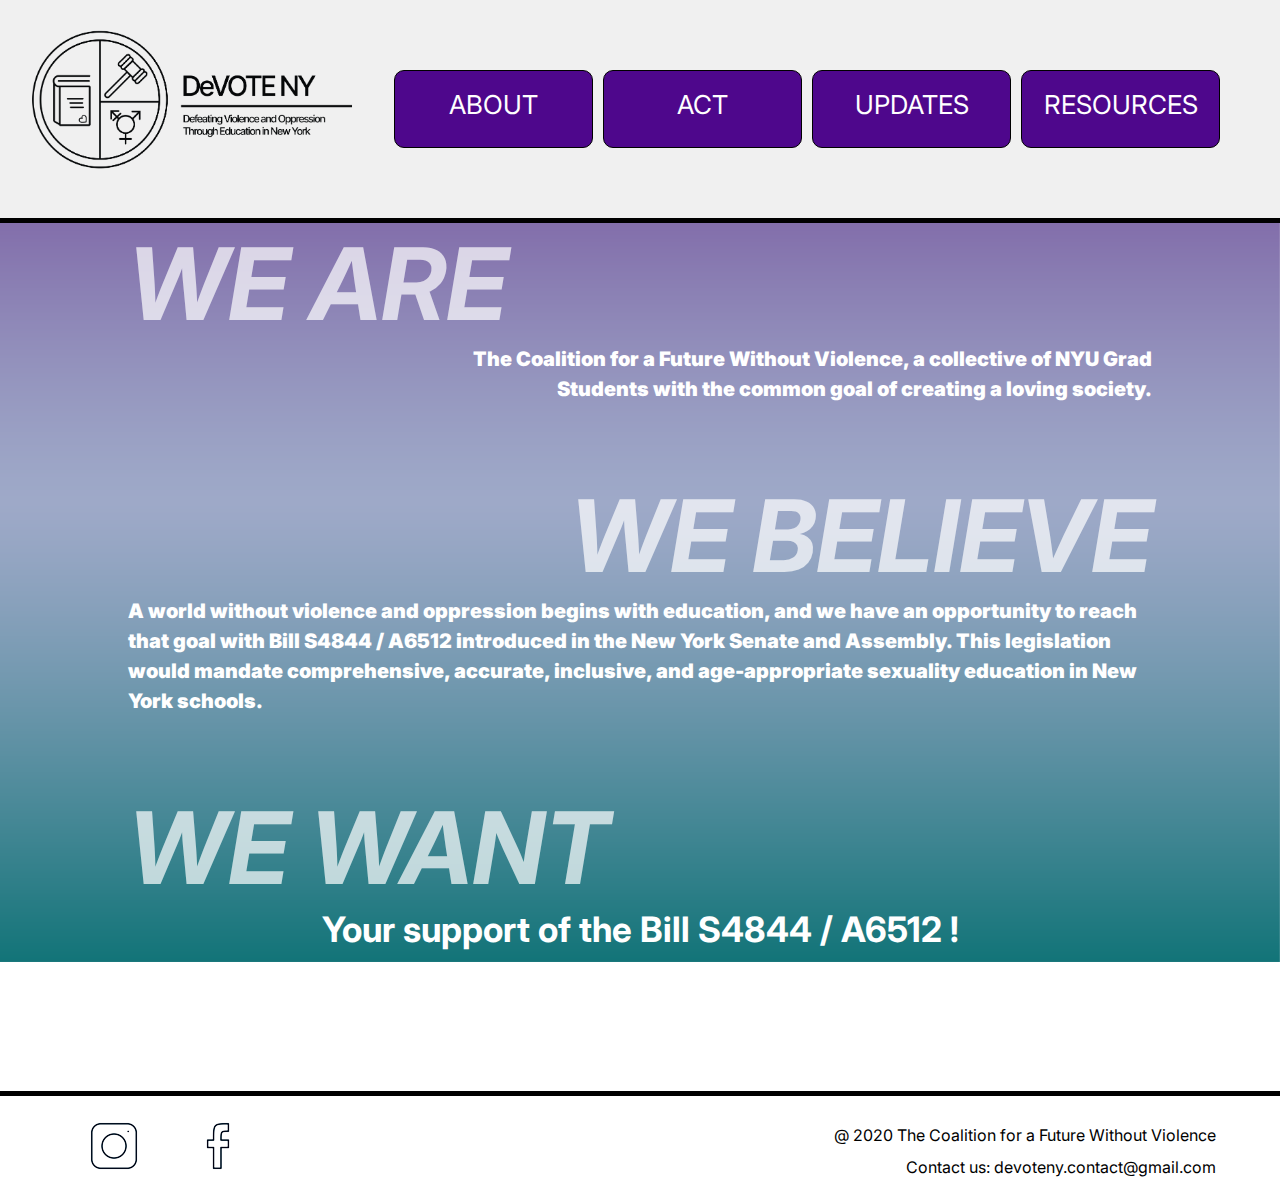
<file: index.html>
<!DOCTYPE html><html lang="en"><head><title>DeVOTE NY</title><meta charset="UTF-8" name="viewport" content="width=device-width, initial-scale=1"><link rel="icon" href="favicon.png" type="image/gif" sizes="16x16"><link rel="stylesheet" href="styles.css"><link href="https://fonts.googleapis.com/css?family=Inter|Noto+Sans+JP&display=swap" rel="stylesheet"><script async src="https://www.googletagmanager.com/gtag/js?id=UA-165326479-1"></script><script>window.dataLayer=window.dataLayer || []; function gtag(){dataLayer.push(arguments);}gtag('js', new Date()); gtag('config', 'UA-165326479-1');</script></head><body> <script src="index.js"></script></body></html>
</file>
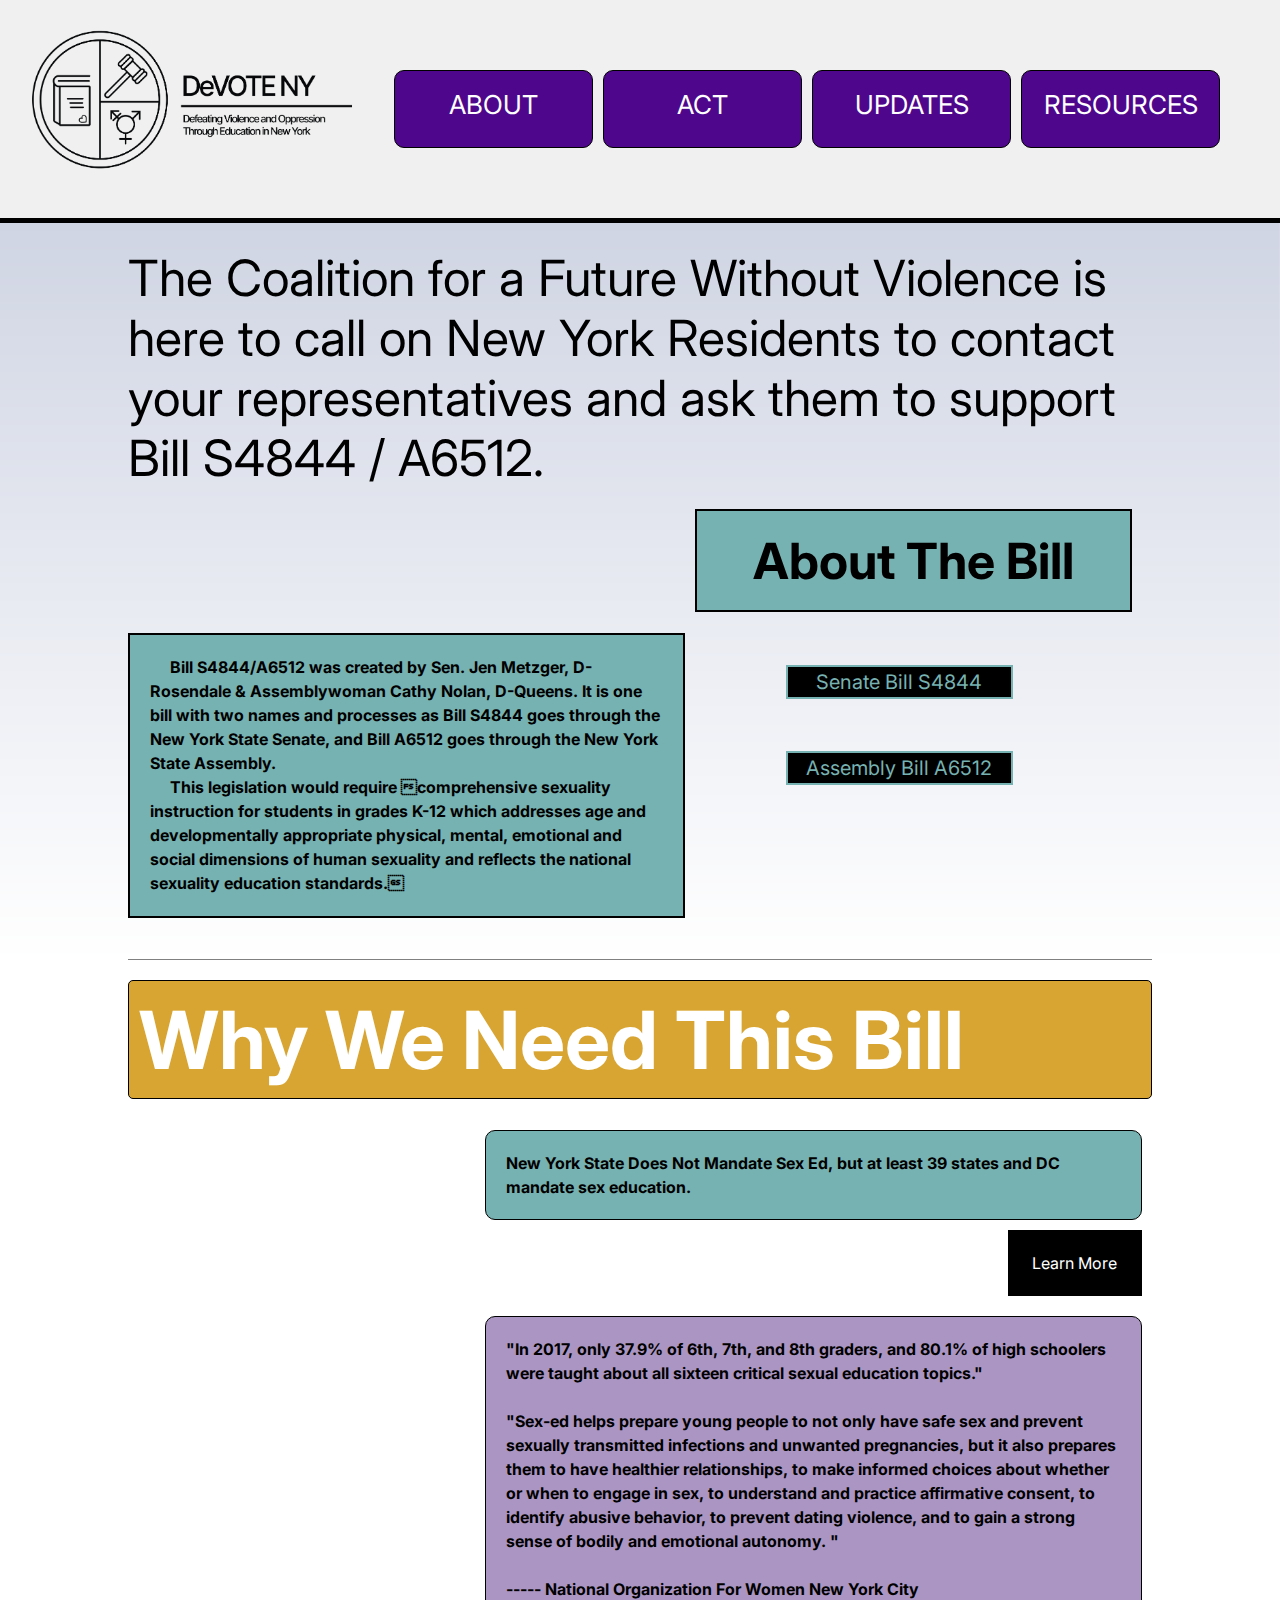
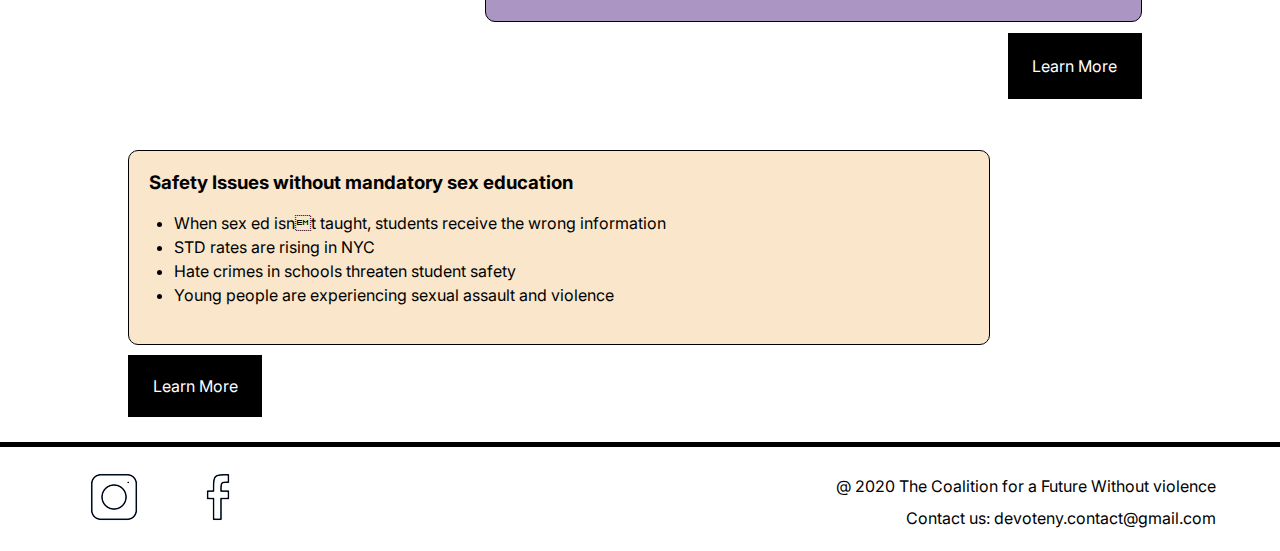
<file: about/index.html>
<!DOCTYPE html><html lang="en"><head><title>DeVOTE NY</title><meta charset="UTF-8"><meta name="viewport" content="width=device-width, initial-scale=1"><link rel="icon" href="../favicon.png" type="image/gif" sizes="16x16"><link rel="stylesheet" href="../styles.css"><link href="https://fonts.googleapis.com/css?family=Inter|Noto+Sans+JP&display=swap" rel="stylesheet"><script async src="https://www.googletagmanager.com/gtag/js?id=UA-165326479-1"></script><script>window.dataLayer=window.dataLayer || []; function gtag(){dataLayer.push(arguments);}gtag('js', new Date()); gtag('config', 'UA-165326479-1');</script></head><body> <script language="javascript" src="about.js"></script></body></html>
</file>
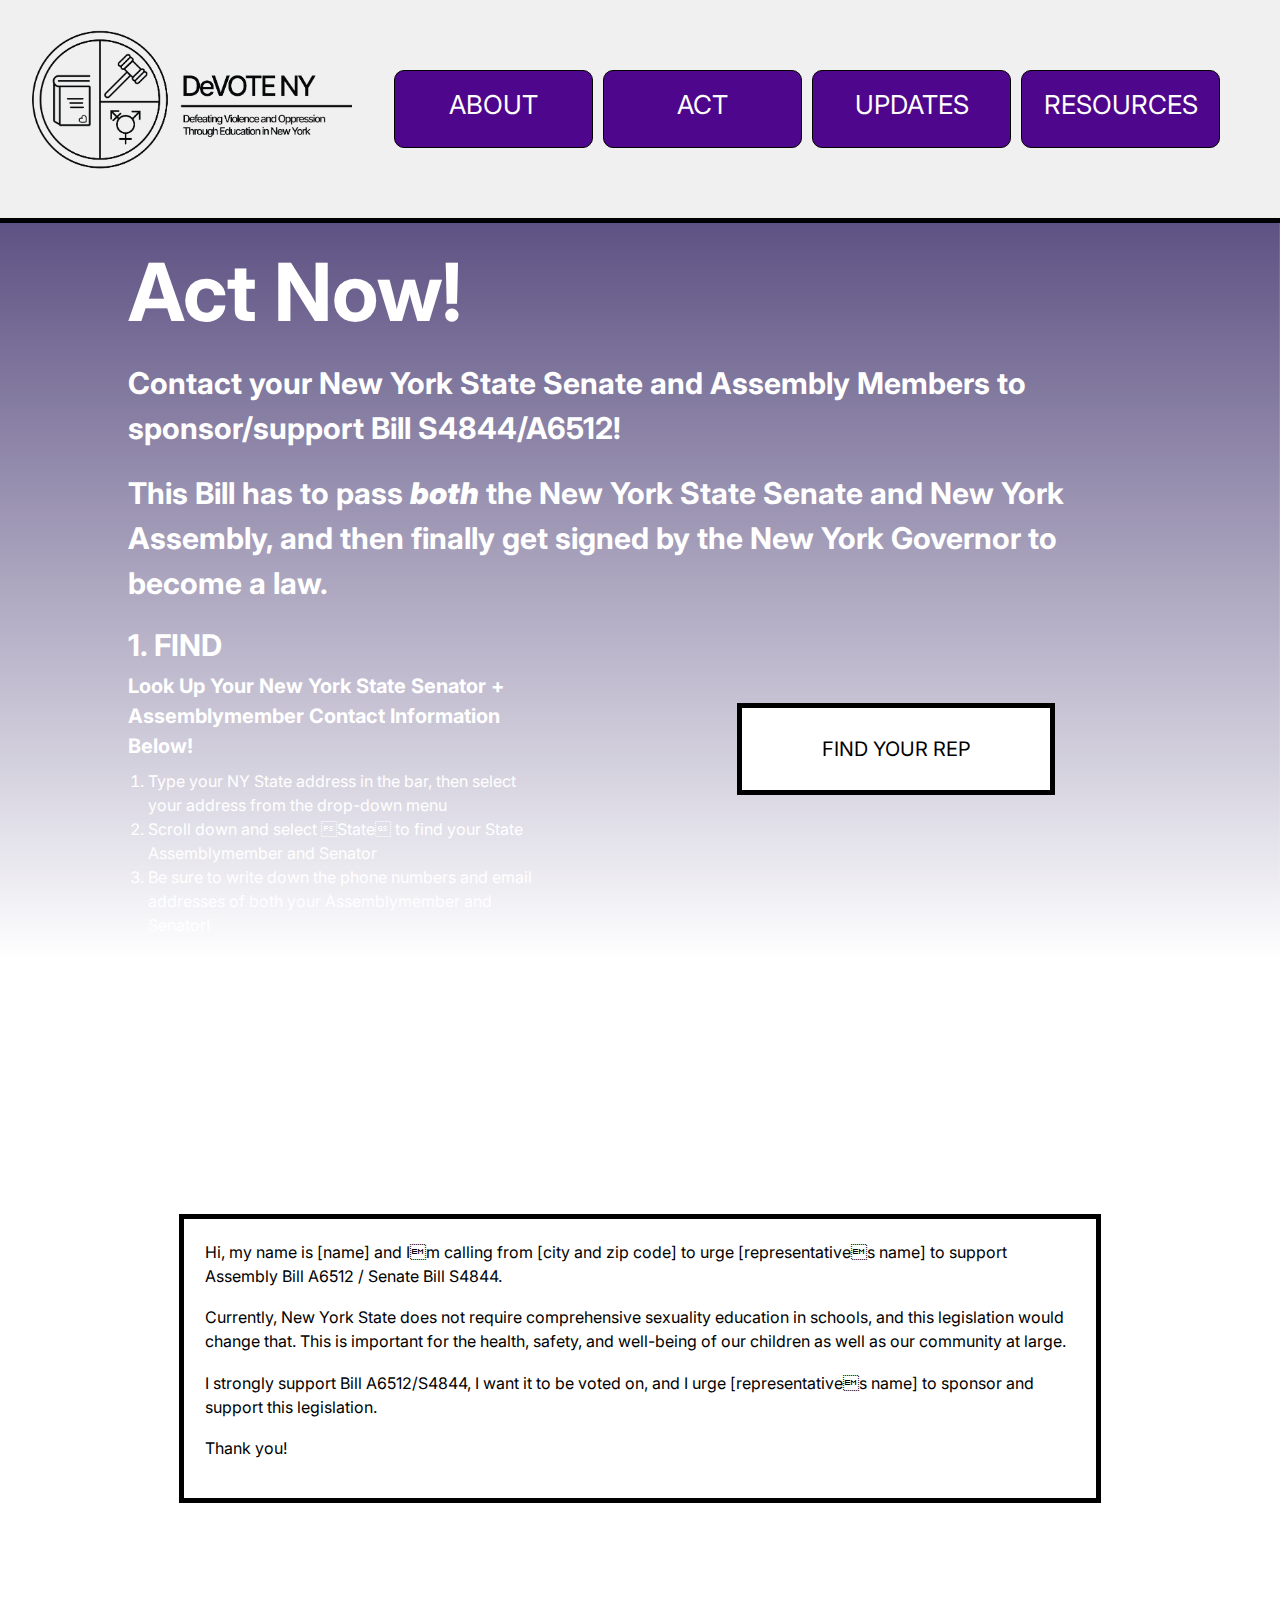
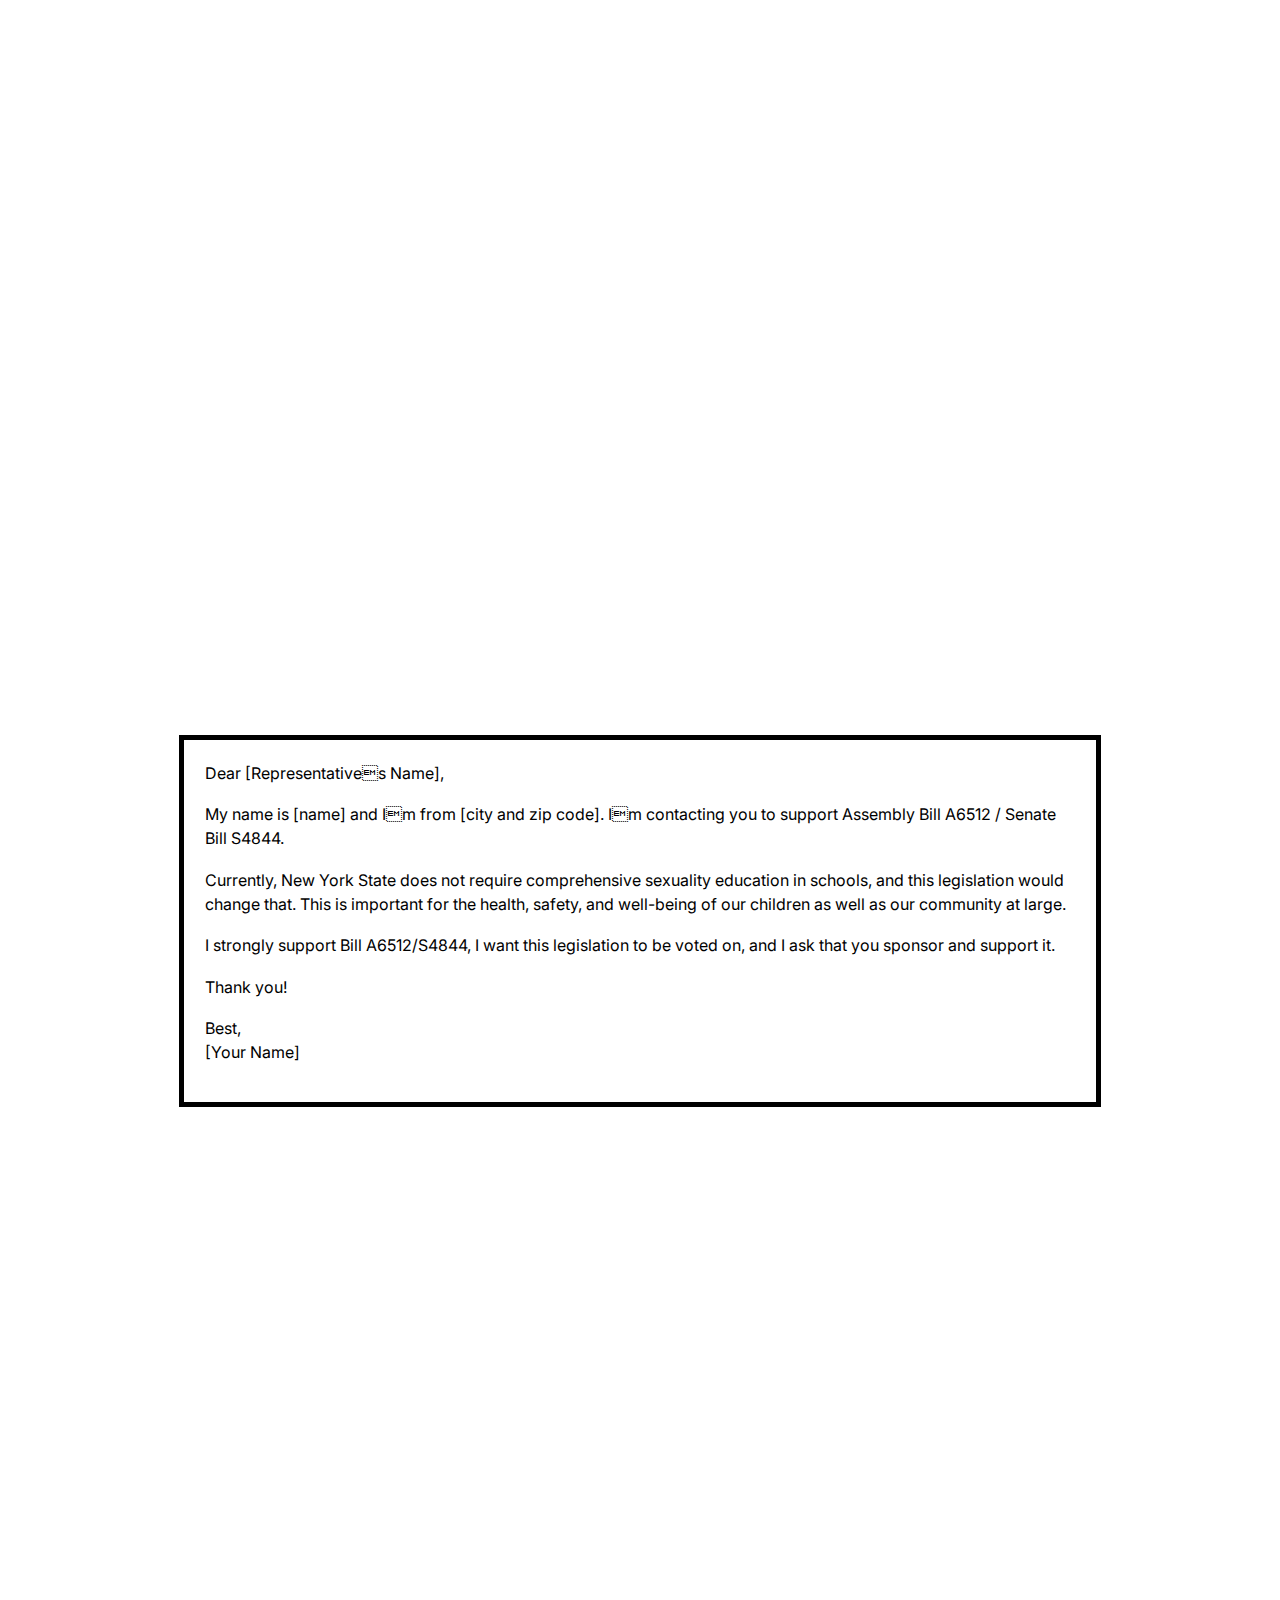
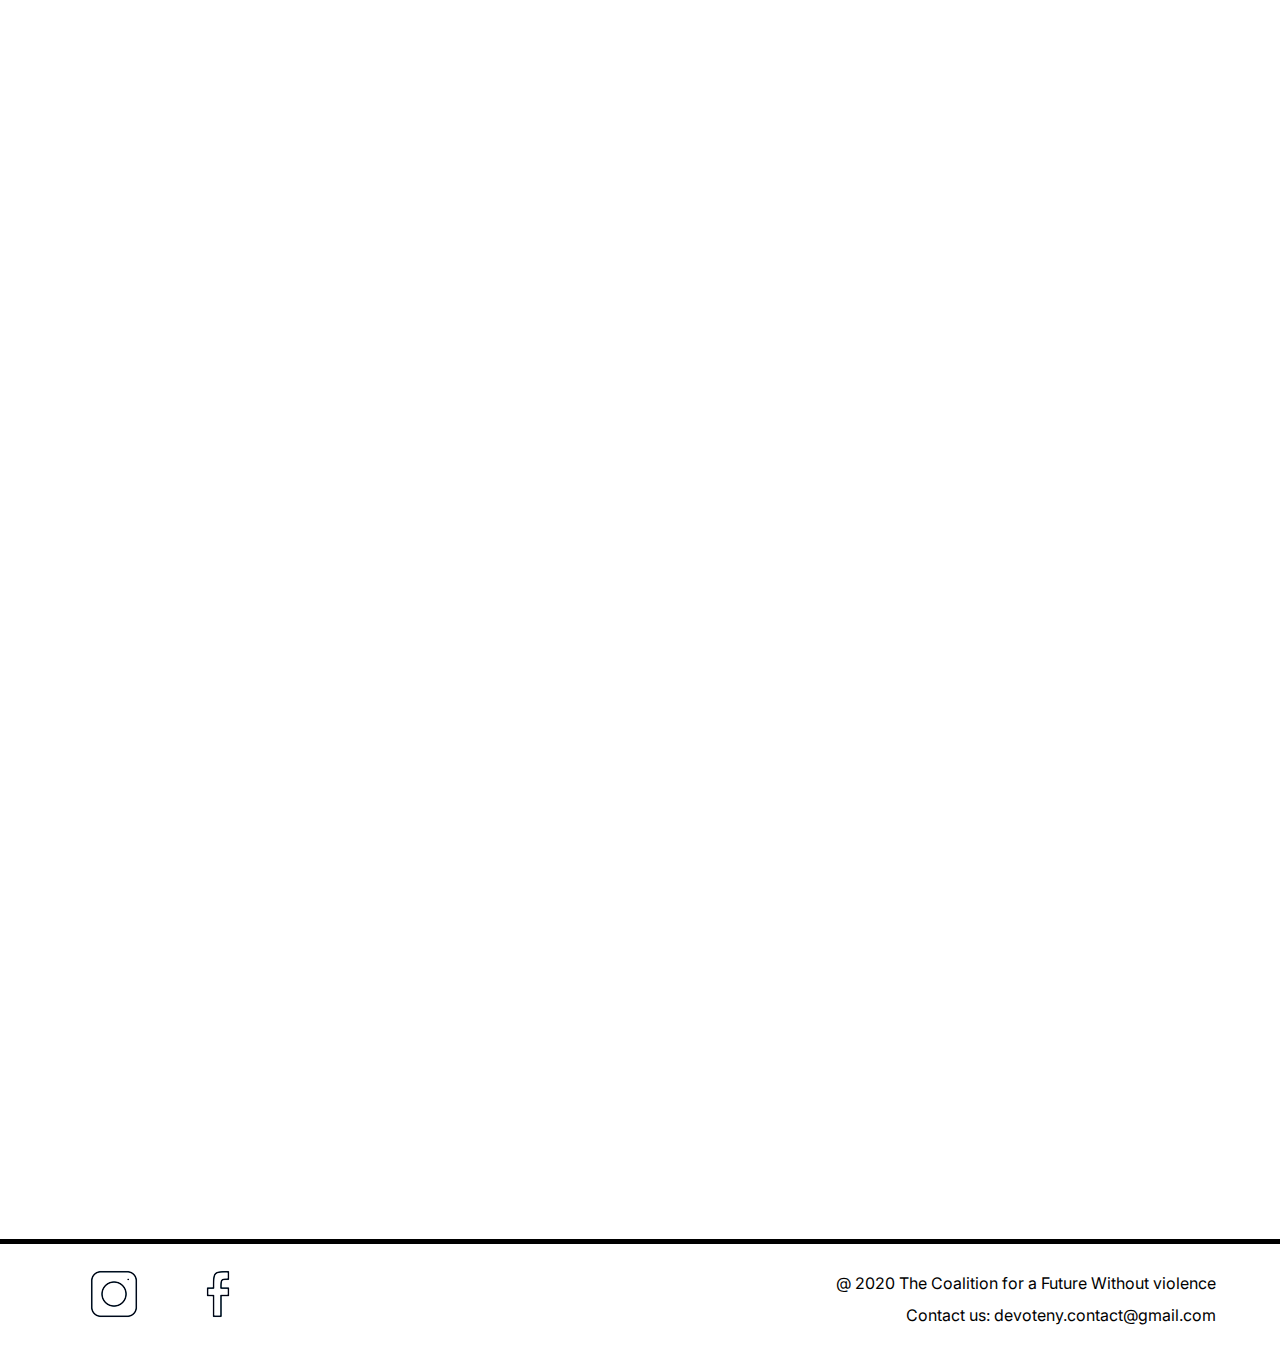
<file: act/index.html>
<!DOCTYPE html><html lang="en"><head><title>DeVOTE NY</title><meta charset="UTF-8"><meta name="viewport" content="width=device-width, initial-scale=1"><link rel="icon" href="../favicon.png" type="image/gif" sizes="16x16"><link rel="stylesheet" href="../styles.css"><link href="https://fonts.googleapis.com/css?family=Inter|Noto+Sans+JP&display=swap" rel="stylesheet"><script async src="https://www.googletagmanager.com/gtag/js?id=UA-165326479-1"></script><script>window.dataLayer=window.dataLayer || []; function gtag(){dataLayer.push(arguments);}gtag('js', new Date()); gtag('config', 'UA-165326479-1');</script></head><body> <script language="javascript" src="act.js"></script></body></html>
</file>
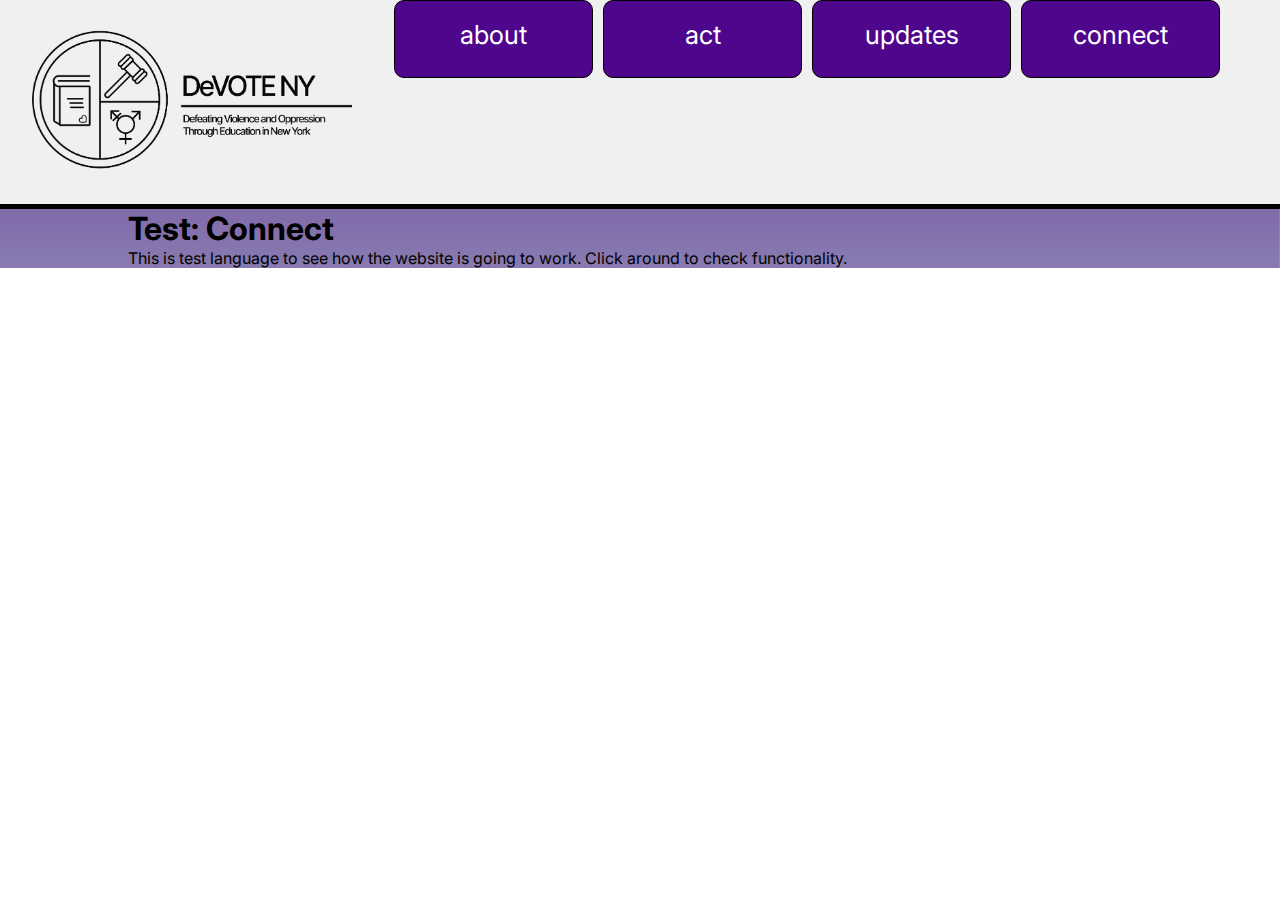
<file: connect/index.html>
<!DOCTYPE html>
<html lang="en">
<head>
<title>Coalition for a Future Without Violence</title>
<meta charset="UTF-8">
<meta name="viewport" content="width=device-width, initial-scale=1">
<link rel="stylesheet" href="../styles.css">
<link href="https://fonts.googleapis.com/css?family=Inter|Noto+Sans+JP&display=swap" rel="stylesheet">

</head>
<body>
  <div class="top">
    <header>
      <a href="https://leonardsantos.com/mediaActivismTest/"><img src="../data/graphics/logo.png" alt="logo"></a>
    </header>
    <div class="nav">
      <ul>
        <a href="https://leonardsantos.com/mediaActivismTest/about/"><li>about</li></a>
        <a href="https://leonardsantos.com/mediaActivismTest/act/"><li>act</li></a>
        <a href="https://leonardsantos.com/mediaActivismTest/updates/"><li>updates</li></a>
        <a href="https://leonardsantos.com/mediaActivismTest/connect/"><li>connect</li></a>
      </ul>
    </div>
  </div>

  <div class="main">
    <h1>Test: Connect</h1>
    <p>This is test language to see how the website is going to work. Click around to check functionality.</p>
  </div>


</body>
</html>
</file>
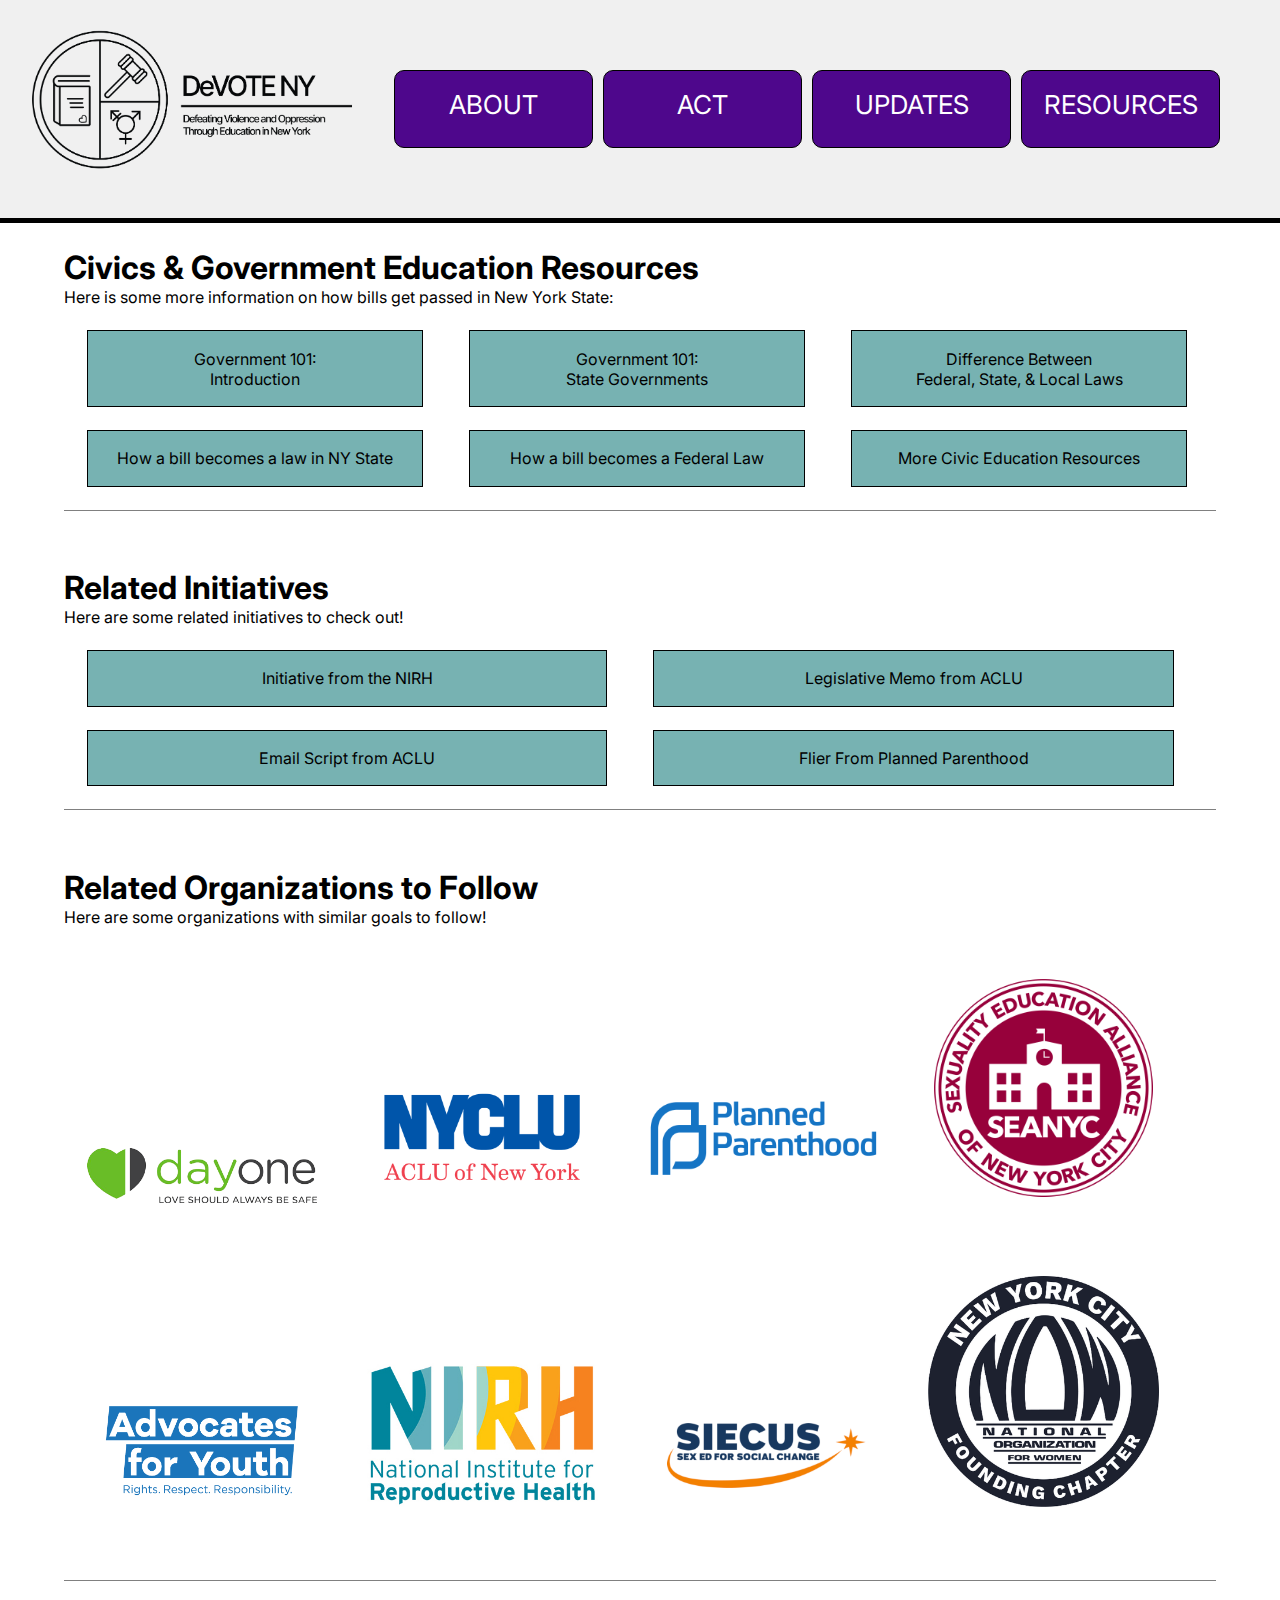
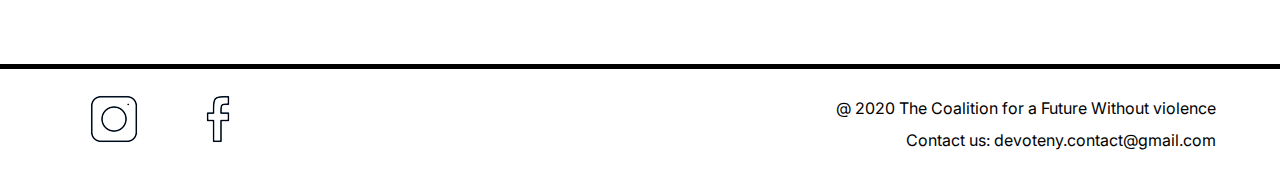
<file: resources/index.html>
<!DOCTYPE html><html lang="en"><head><title>DeVOTE NY</title><meta charset="UTF-8"><meta name="viewport" content="width=device-width, initial-scale=1"><link rel="icon" href="../favicon.png" type="image/gif" sizes="16x16"><link rel="stylesheet" href="../styles.css"><link href="https://fonts.googleapis.com/css?family=Inter|Noto+Sans+JP&display=swap" rel="stylesheet"><script async src="https://www.googletagmanager.com/gtag/js?id=UA-165326479-1"></script><script>window.dataLayer=window.dataLayer || []; function gtag(){dataLayer.push(arguments);}gtag('js', new Date()); gtag('config', 'UA-165326479-1');</script></head><script async src="https://www.googletagmanager.com/gtag/js?id=UA-165326479-1"></script><script>window.dataLayer=window.dataLayer || []; function gtag(){dataLayer.push(arguments);}gtag('js', new Date()); gtag('config', 'UA-165326479-1');</script><body> <script language="javascript" src="resources.js"></script></body></html>
</file>
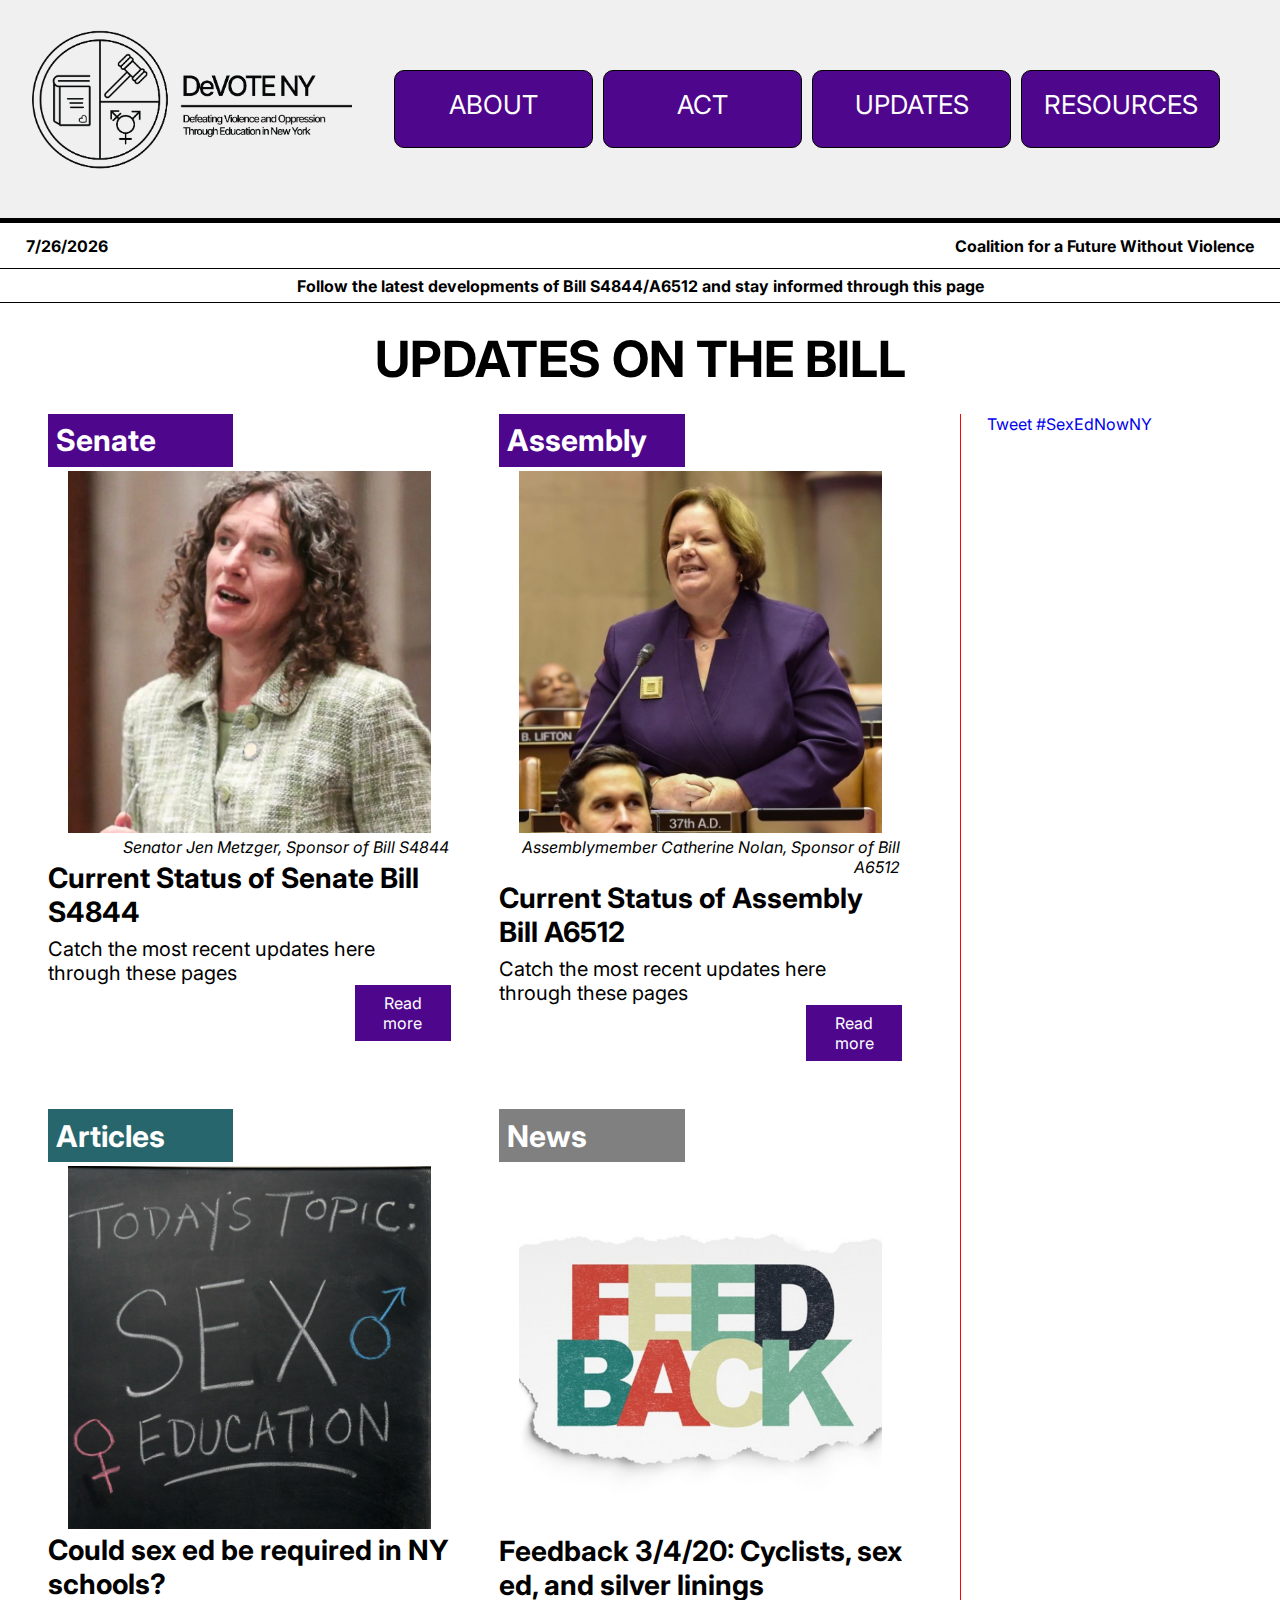
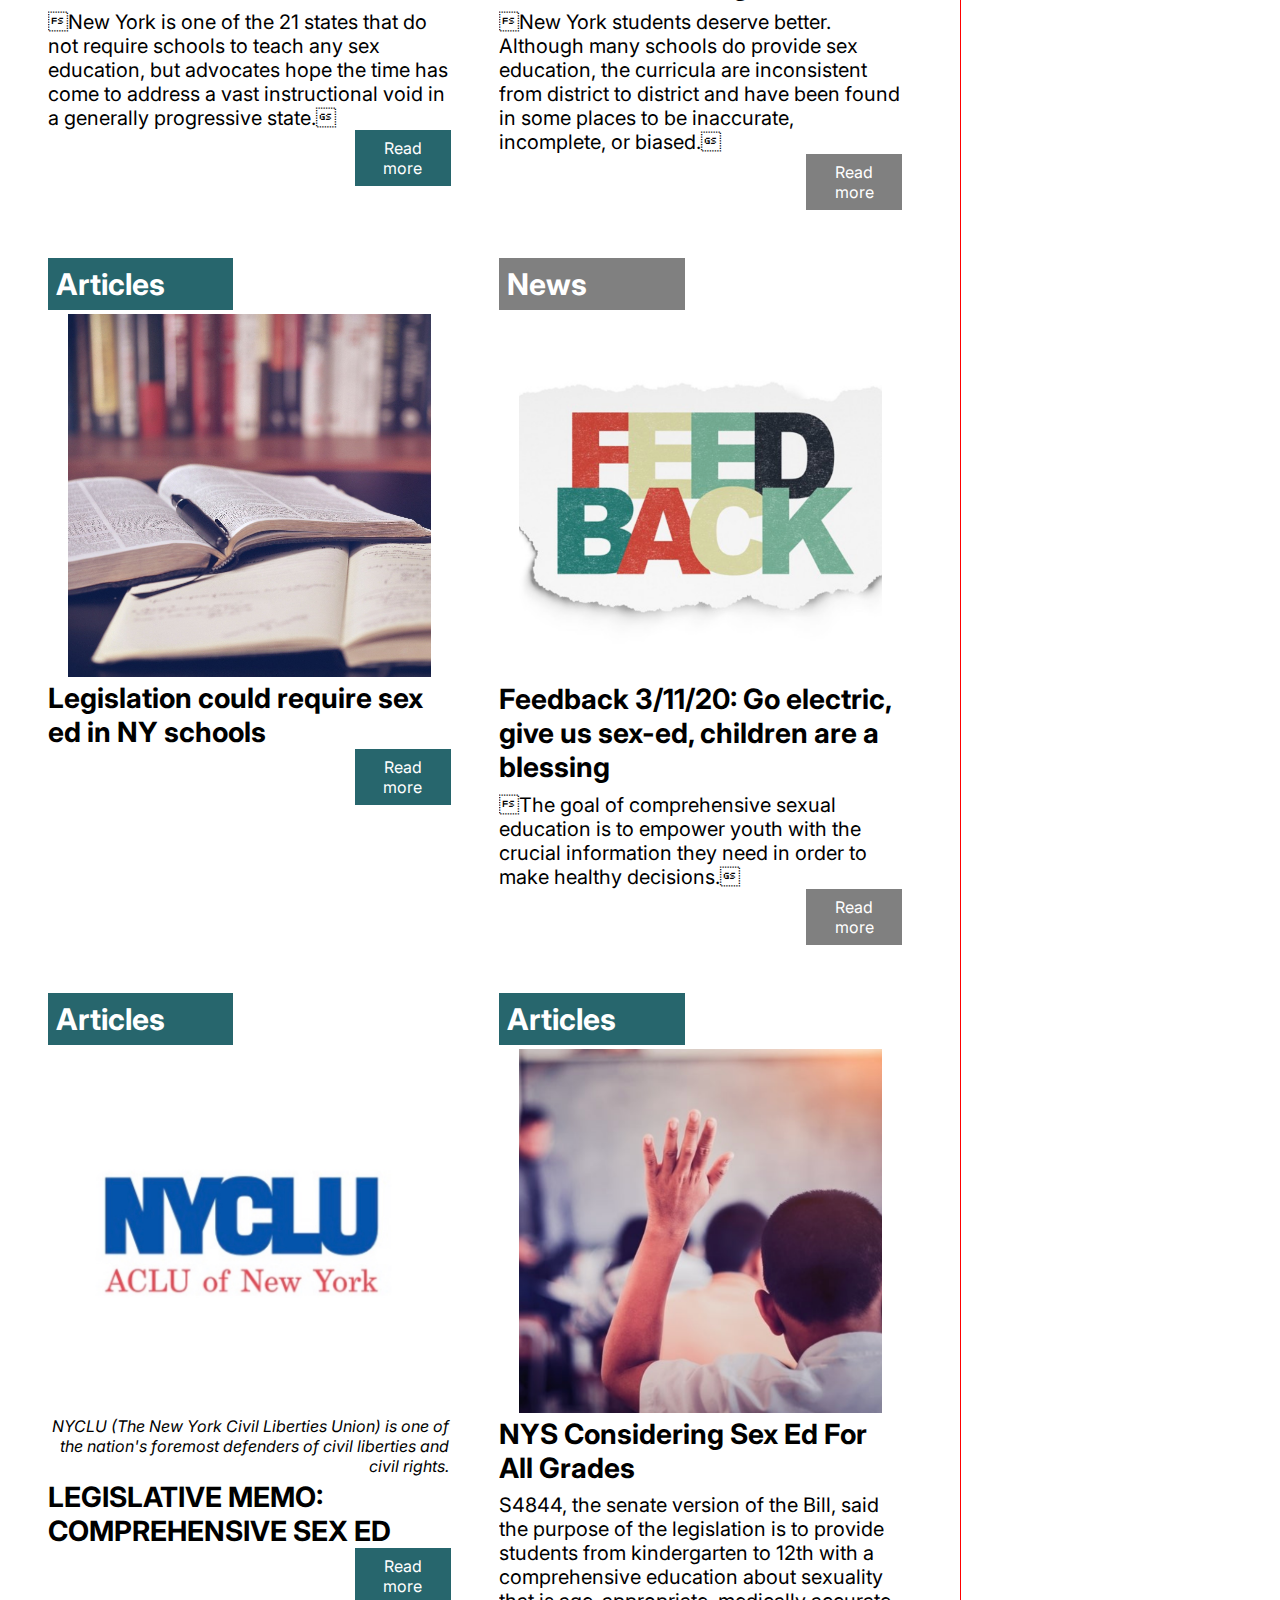
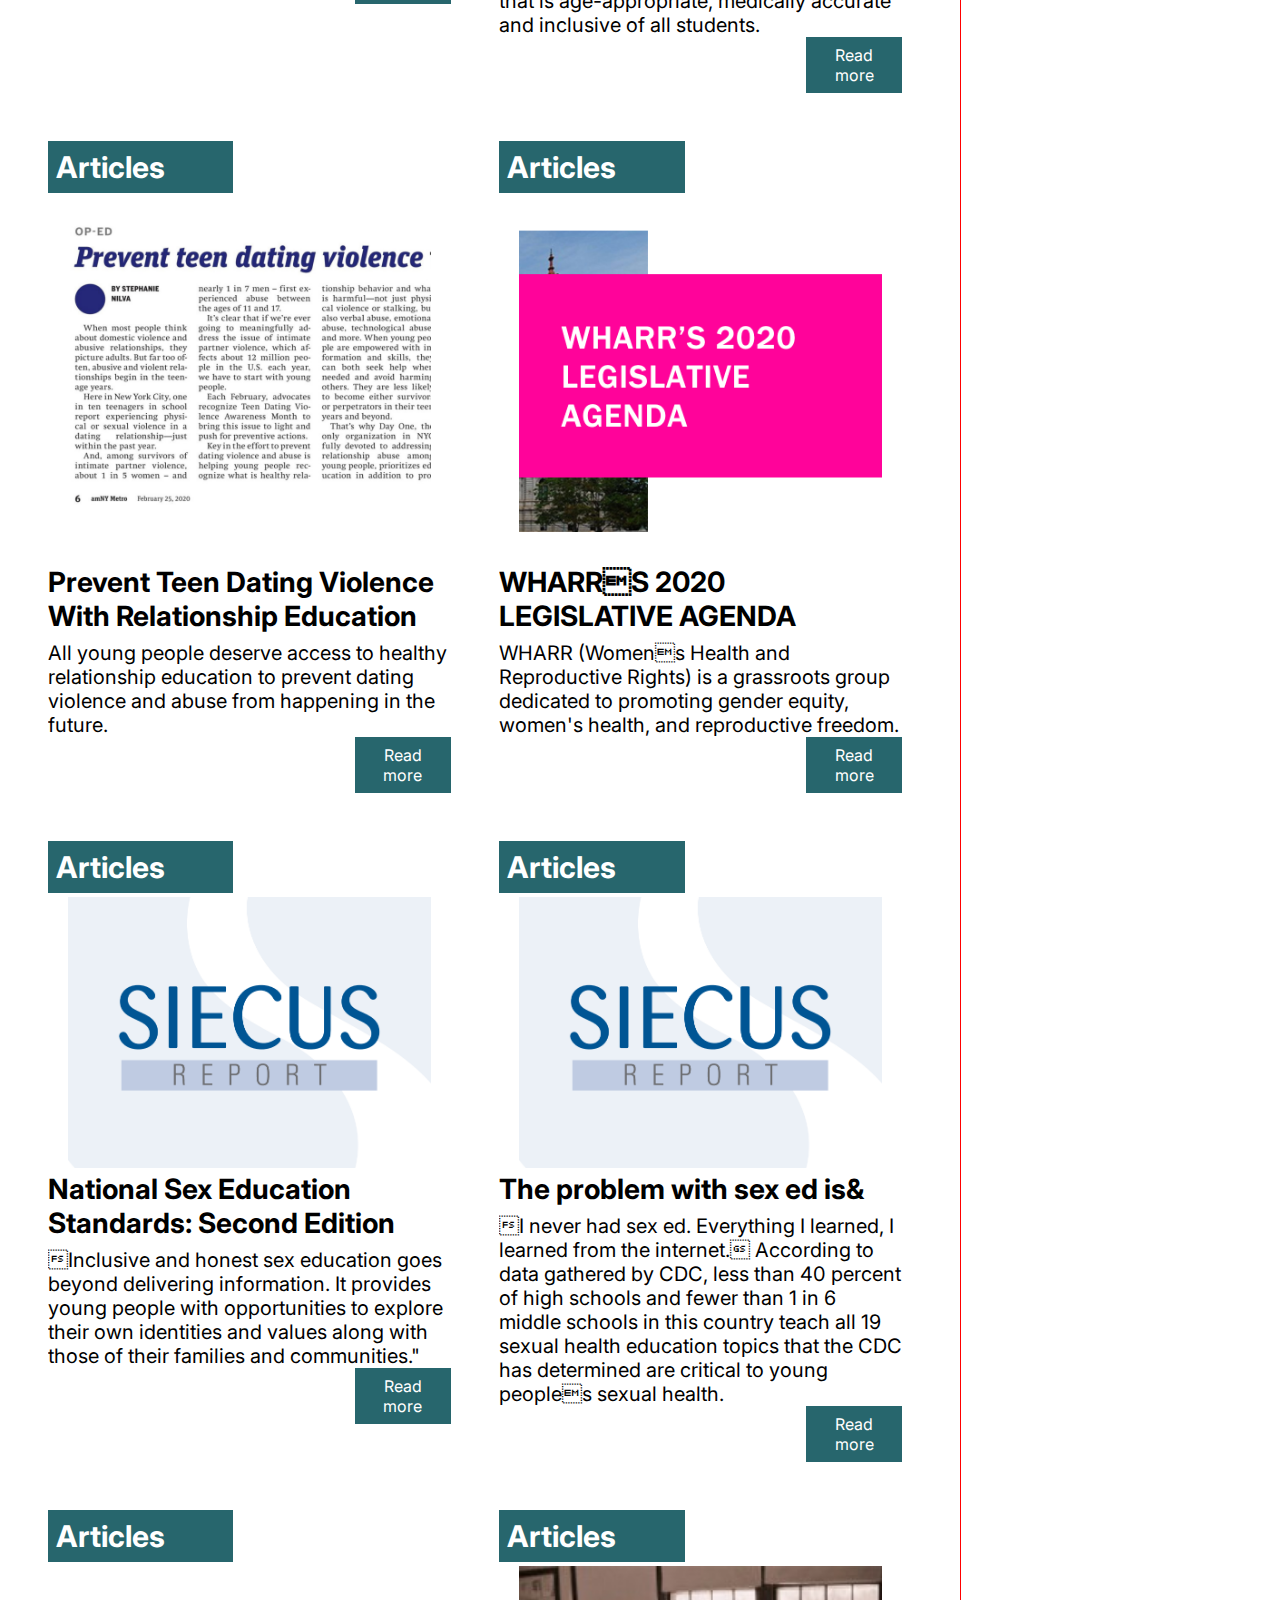
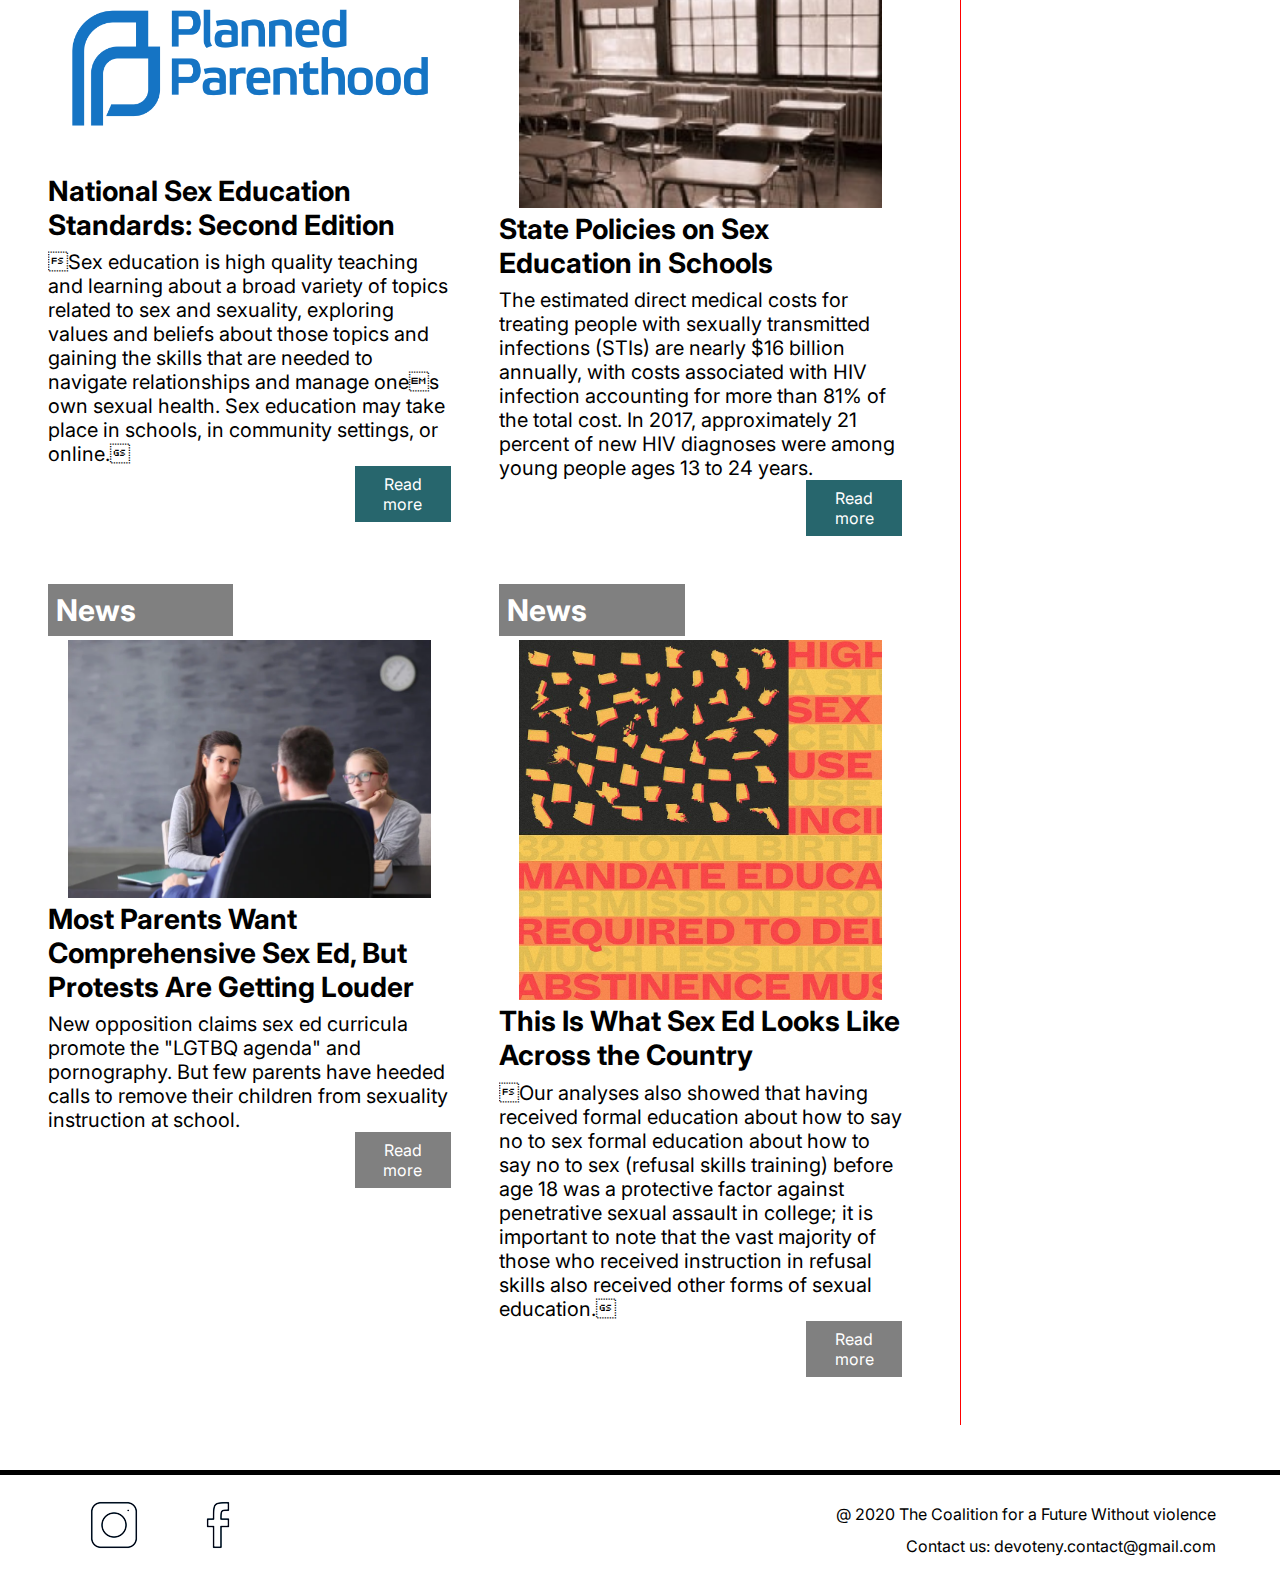
<file: updates/index.html>
<!DOCTYPE html><html lang="en"><head><title>DeVOTE NY</title><meta charset="UTF-8"><meta name="viewport" content="width=device-width, initial-scale=1"><link rel="icon" href="../favicon.png" type="image/gif" sizes="16x16"><link rel="stylesheet" href="../styles.css"><link href="https://fonts.googleapis.com/css?family=Inter|Noto+Sans+JP&display=swap" rel="stylesheet">
  <script async src="https://www.googletagmanager.com/gtag/js?id=UA-165326479-1"></script><script>window.dataLayer=window.dataLayer || []; function gtag(){dataLayer.push(arguments);}gtag('js', new Date()); gtag('config', 'UA-165326479-1');</script></head><body> <script language="javascript" src="updates.js"></script>
  </body>
  </html>
</file>
<file: styles.css>
*{
  padding: 0;
  margin: 0;
}

html, body{
  height: 100%;
  /* display: flex; */
  flex-direction: column;
}

html{
  margin: 0;
}

body > * {
  flex-shrink: 0;
}

body {
  margin: 0;
  font-family: 'Inter', sans-serif;


}
.top{
  display: block;
  width: 100%;
  overflow: hidden;
  vertical-align: middle;
  background-color: #f0f0f0;
  border-bottom: 5px solid black;
}

header{
  font-family: 'Noto Sans JP', sans-serif;
  overflow: hidden;
  float: left;
  display: block;
  width: 30%;
}

header img{
  width: 100%;
}

.center{
  padding: 70px 0;
  /* border: 3px solid green; */
  text-align: center;
}
.nav{
  overflow: hidden;
  /* margin: 1%; */
  /* border: 1px solid red; */
}

.nav ul{
  list-style-type: none;
}

.nav a{
  text-decoration: none;
  color: black;
}

.nav li{
  float: left;
  background-color: #4e078c;
  color: white;
  font-size: 26px;
  overflow: hidden;
  width: 22%;
  margin-left: 10px;
  height: 40px;
  vertical-align: middle;
  text-align: center;
  border: 1px solid black;
  border-radius: 10px;
  padding-top: 2%;
  padding-bottom: 2%;
}

.moveRight{
  /* width: 100px; */
  /* height: 100px; */
  /* background-color: red; */
  position: relative;
  animation-name: movingright;
  animation-duration: 3s;
}

.moveLeft{
  position: relative;
  animation-name: movingleft;
  animation-duration: 3s;
}

@keyframes movingright {
  0%   {left:-200px; top:0px;}
  100%  {left:0px; top:0px;}
}

@keyframes movingleft {
  0%   {right:-200px; top:0px;}
  100%  {right:0px; top:0px;}
}

.nav li:hover{
  background-color: white;
  color: black;
}

.main{
  font-family: 'Inter', sans-serif;
  display: block;
  overflow: hidden;
  /* text-align: center; */
  background: url("data/graphics/background_image.png") no-repeat center center fixed;
  -webkit-background-size: cover;
  -moz-background-size: cover;
  -o-background-size: cover;
  background-size: cover;
  margin: 0 auto;
  flex-grow: 1;
  padding-left: 10%;
  padding-right: 10%;
}

.index_subtitle{
  font-size: 100px;
  font-style: italic;
  color: rgba(255,255,255,0.7);
}

.index_text{
  font-size: 20px;
  color: rgba(255,255,255,1);
  /* color: black; */
  line-height: 150%;
  font-weight: 1000;
  margin-bottom: 20px;
  width: auto;
}

.rightText{
  /* padding-left: 20%; */
  text-align: right;
  padding-bottom: 5%;
  color: white;
  /* border: 1px solid white; */
  overflow: hidden;
  width: auto;
  margin-left: 25%;
}

.index_links{
  text-decoration: none;
  color: rgba(255,255,255,0.7);
}

.index_links:hover{
  color: rgba(255,255,255,1);
}

#weBelieve{
  text-align: right;
}

#weBelieve_text{
  color: white;
  padding-bottom: 5%;
  /* border-bottom: 1px solid white; */
}

.actButtonLink{
  text-decoration: none;
}

.actButton{
  float: right;
  color: black;
  background-color: white;
  border: 2px solid black;
  font-size: 20px;
  font-weight: bold;
  padding: 5px;
}

.actButton:hover{
  background-color: black;
  color: white;
}

.index_subsubtitle{
  font-size: 35px;
  text-align: center;
  color: white;
  /* color: black; */
  font-weight: bolder;
  margin-bottom: 10px;
}

.educationResourcesButtons{
  overflow: hidden;
}

.educationResourcesButtons a{
  text-decoration: none;
  color: black;
}

.educationResourcesButtons li{
  list-style-type: none;
  border: 1px solid black;
  float: left;
  text-align: center;
  width: 26%;
  margin-top: 2%;
  margin-right: 2%;
  margin-left: 2%;
  padding: 1.5%;
  background-color: #77b2b2;
  /* height: 100px; */
  /* vertical-align: middle; */
}

.educationResourcesButtons li:hover{
  background-color: white;
  color: black;
}

.initiativesButtons{
  overflow: hidden;
}

.initiativesButtons a{
  text-decoration: none;
  color: black;
}

.initiativesButtons li{
  list-style-type: none;
  border: 1px solid black;
  float: left;
  text-align: center;
  width: 42%;
  margin-top: 2%;
  margin-right: 2%;
  margin-left: 2%;
  padding: 1.5%;
  background-color: #77b2b2;

}

.initiativesButtons li:hover{
  background-color: white;
  color: black;
}

footer{
  display: block;
  /* width: 100%; */
  background-color: #f0f0f0;
  border-top: 5px solid black;
  color: black;
  padding-left: 5%;
  padding-right: 5%;
}

.socialMedia_logos{
  float: left;
  width: 20%;
}

.footer_info{
  padding-top: 2%;
  float: left;
  width: 80%;
  text-align: right;
  line-height: 200%;
}

/* act page */

.act_main{
  background: url("data/graphics/purple_background.png") no-repeat center center fixed;
  -webkit-background-size: cover;
  -moz-background-size: cover;
  -o-background-size: cover;
  background-size: cover;
  margin: 0 auto;
  flex-grow: 1;
}

.act_subheader{
  margin-top: 2%;
  margin-bottom: 2%;
  display: block;
}

.act_subheader h2{
  color: white;
  font-weight: bold;
  font-size: 30px;
  line-height: 150%;
  margin-bottom: 2%;

}

.act_subheader p{
  color: white;
  line-height: 150%;
}

.act_subtitle{
  color: white;
  font-size: 80px;
  margin-top: 2%;
  margin-bottom: 2%;
}



.act_section{
  display: block;
  width: 100%;
  margin-bottom: 5%;
  /* border: 1px solid black; */
  overflow: hidden;
}

.act_section ol{
  color: white;
  margin-left: 20px;
  line-height: 150%;
}

.act_section h3{
  color: white;
  font-weight: bold;
  margin-bottom: 2%;
  font-size: 30px;
}

.act_section h4{
  color: white;
  margin-bottom: 2%;
  font-size: 20px;
  line-height: 150%;
}

.act_section p{
  line-height: 150%;
  color: white;
}
.find_left{
  float: left;
  width: 40%;
}
.find_right{
  float: right;
  width: 50%;
  text-align: center;
}

.find_right a{
  text-decoration: none;
  color: black;
}

.find_right p{
  color: black;
  background-color: white;
  border: 5px solid black;
  padding: 5%;
  font-size: 20px;
  width: 50%;
  margin: auto;
  margin-top: 15%;
}

.find_right p:hover{
  background-color: black;
  color: white;
}

.act_findFrame{
  width: 100%;
  height:300px;
}

.actScript{
  margin: 5%;
  padding: 2%;
  border: 5px solid black;
  background-color: white;
}

.actScript p{
  margin-bottom: 2%;
  color: black;

}

/* about page */

.about_introText{
  font-size: 50px;
}

.about_main{
  /* background-color: white; */
  /* background-image: none; */
  z-index: 1000;
  padding-top: 2%;
  padding-bottom: 2%;
  background: url("data/graphics/gray_background.png") no-repeat center center fixed;
  -webkit-background-size: cover;
  -moz-background-size: cover;
  -o-background-size: cover;
  background-size: cover;
  margin: 0 auto;
  flex-grow: 1;
}

.about_section{
  overflow: hidden;
  margin-bottom: 4%;
}

.about_section h2{
  font-size: 50px;
}

.about_section p{
  line-height: 150%;
}

.aboutSection2{
  border-top: 0.5px solid grey;
  padding-top: 2%;
}

.aboutSect_header{
  text-align: center;
  width: auto;
  display: block;
  /* border: 1px solid red; */
  overflow: hidden;
  margin: 2%;
}

#aboutSect1Head{
  color: black;
  background-color: #77b2b2;
  width: 40%;
  float: right;
  padding: 2%;
  border: 2px solid black;
}

.aboutSect1_body{
  width: auto;
  overflow: hidden;
  display: block;
  /* text-align: center; */
  /* border: 1px solid black; */
}

.aboutSect1_text{
  border: 2px solid black;
  background-color: #77b2b2;
  font-weight: bold;
  width: 50%;
  float: left;
  text-indent: 20px;
  padding: 2%;
}

.aboutSect1_links{
  width: 39.5%;
  float: left;
  text-align: center;
}

.aboutSect1_links a{
  /* border: 1px solid black; */
  padding-top: 10%;
  overflow: hidden;
  text-decoration: none;

}

.aboutSect1_links p{
  margin-top: 8%;
  margin-left: 25%;
  margin-right: 25%;
  border: 2px solid #77b2b2;
  width: 55%;
  font-size: 20px;
  color: #77b2b2;
  background-color: black;
}

.aboutSect1_links p:hover{
  color: black;
  background-color: white;
}

#aboutSect2_header{
  font-size: 80px;
  width: auto;
  color:  #4e078c;
  border-bottom: 2px solid #4e078c;

}

.aboutSection2 h3{
  background-color: #d9a532;
  color: white;
  font-size: 80px;
  padding: 10px;
  border-radius: 5px;
  width: auto;
  margin-bottom: 2%;
  border: 1px solid black;
}

.aboutSection2 p{

  margin: 1%;
  text-align: left;
  float: right;
  width: 60%;
  padding: 20px;
}

.text_border{
  border: 1px solid black;
  border-radius: 10px;
  font-weight: bold;
}


.aboutSection2 a p{
  display: block;
  text-align: center;
  margin-top: 0px;
  border: 1px solid black;
  width: 9%;
  text-decoration: none;
  color: white;
  background-color: black;
}

.aboutSection2 a p:hover{
  color: black;
  background-color: white;
}

.inline_link{
  float: right;
  display: block;
  width: 100%;
  /* border: 1px solid black; */
  overflow: hidden;
  text-decoration: none;
}

a{
  text-decoration: none;
}

#para1{
  background-color: #77b2b2;
}



#para2{
  background-color: #ab96c3;
}

.aboutSection3{
  background-color: #f9e6cb;
  width: 80%;
  border: 1px solid black;
  border-radius: 10px;
  padding: 2%;
  margin-bottom: 1%;
}

.aboutSection3 ul{
  margin-top: 2%;
  margin-bottom: 2%;
  margin-left: 3%;
}

.aboutSection3 li{
  line-height: 150%;
}

#lastlink{
  display: block;
  text-align: center;
  margin-top: 0px;
  border: 1px solid black;
  width: 9%;
  text-decoration: none;
  color: white;
  background-color: black;
  padding: 20px;
}



#lastlink:hover{
  background-color: white;
  color: black;
  text-decoration: none;
}

.resourcesMain{
  width: auto;
  display: block;
  overflow: hidden;
  padding-top: 2%;
  padding-bottom: 2%;
  padding-left: 5%;
  padding-right: 5%;
}

.column3 {
  float: left;
  width: 30%;
  padding: 10px;
  margin: 5px;
}

.row3:after {
  content: "";
  display: table;
  clear: both;
}

.column3 a{
  text-decoration: none;
  color: black;
  text-align: center;
}

.flierButton{
  overflow: hidden;
  border: 2px solid black;
  width: 10%;
  margin: auto;
  font-size: 20px;
  padding: 2%;
}




#ppflyer{
  width: 100%;
}

.column3 p{
  overflow: hidden;
  border: 2px solid black;
  width: 30%;
  margin: auto;
  font-size: 20px;
  padding: 2%;
}

.column3 p:hover{
  background-color: black;
  border: 2px solid white;
  color: white;
}

.resources_section{
  display: block;
  padding-bottom: 2%;
  margin-bottom: 5%;
  border-bottom: 0.5px solid grey;
}

.organization_links{
  margin-top: 2%;
  margin-bottom: 2%;
  display: block;
}

.organization_logo{
  width: 20%;
  padding: 2%;
}

.resourcesSection3 ul{
    background-color: blue;
}

.resourcesSection3 li{
  list-style-position: inside;
  color: white;
}

/* UPDATES PAGE */

.updatesMain{
  display: block;
}

.updatesTimeDate{
  display: block;
  /* background-color: red; */
  overflow: hidden;
  padding-top: 1%;
  padding-bottom: 1%;

  padding-left: 2%;
  padding-right: 2%;
  font-weight: 900;
}

#updateDate{
  float:left;
}

#updateName{
  float: right;
}

.updatesSupTitle{
  margin-top: 0px;
  margin-bottom: 2%;
  text-align: center;
  padding-top: 0.5%;
  padding-bottom: 0.5%;
  border-top: 1px solid black;
  border-bottom: 1px solid black;
}

.updatesTitle{
  font-size: 50px;
  text-align: center;
  margin-bottom: 2%;
}

.updatesLeft{
  float: left;
  border-right: 1px solid red;
  width: 75%;
  text-align: center;
  overflow: hidden;
}

.updatesRight{
  /* float: right; */
  width: 20%;
  overflow: hidden;
  /* border: 1px solid blue; */
  padding-left: 2%;
}

.updatesContainer{
  width: 100%;
  margin-bottom: 2%;
  overflow: hidden;
  /* border: 1px solid green; */

}

.updateBlock{
  width:42%;
  overflow: hidden;
  margin-left: 5%;
  margin-bottom: 5%;
  float: left;
}

.updateHeader{
  width: inherit;
  color: white;
  margin-bottom: 1%;
}

.billUpdate{
  background-color: #4e078c;
}

.billArticle{
  background-color: #27666d;
}

#articleColor{
  background-color: #27666d;
  border: 1px solid #27666d;
}

#articleColor:hover{
  color: #27666d;
  background-color: white;
}

.billNews{
  background-color: grey;
}

#newsColor{
  background-color: grey;
  border: 1px solid grey;
}

#articleColor:hover{
  color: grey;
  background-color: white;
}

.updateBlock h3{
  text-align: left;
  font-size: 30px;
  padding: 2%;
}

.updateBlock img{
  width: 90%;
  text-align: center;
}

.updateCaption{
  text-align: right;
  font-style: italic;
  padding-right: 2px;
  margin-bottom: 1%;
}

.updateArticle{
  text-align: left;
  font-size: 28px;
}

.updateInfo{
  margin-top: 2%;
  text-align: left;
  font-size: 20px;
}

.updateLink{
  text-align: right;
}

.updateLink p{
  background-color: #4e078c;
  float: right;
  width: 20%;
  color: white;
  text-align: center;
  padding: 7px;
  border: 1px solid #4e078c;
}

.updateLink p:hover{
  background-color: white;
  color: #4e078c;
}

.buttonRow{

}

.updatesRow{
  overflow: hidden;
  width: 100%;
}


@media screen and (max-width: 1020px) {
  .nav li{
    width: 45%;
    margin-top: 2%;
    margin-bottom: 0px;
    padding-bottom: 0px;

  }
  .center{
      padding-top: 0;
      margin-bottom: 0px;
      padding-bottom: 10px;
  }

  .top{
    padding-bottom: 0px;
    margin-bottom: 0;
  }
}

@media screen and (max-width: 662px) {
  .educationResourcesButtons li{
    width: 40%;
    height: 50px;
    font-size: 13px;
  }
}



/* resize window - nav bar under full title screen */
@media screen and (max-width: 420px) {
  html{
    margin: 0;
    width: 100%;
  }

  body{
    margin: 0;

  }
  header{
    display: block;
    width: 100%;
  }

  .top{
      width: 100vw;
  }

  .nav{
    display: block;
    width: 100%;
    padding: 0;
  }
  .nav li{
    width: 87%;
    font-size: 25px;
    height: 30px;
    margin-left: 6%;
    margin-right: 6%;
    margin-bottom: 2%;
    text-align: center;
    padding-top: 2%;
    padding-bottom: 2%;
  }

  .index_links{
    font-size: 40px;
  }

  .rightText{
    margin-left: 5%;
  }

  .index_text{
    font-size: 15px;
  }

  .index_subsubtitle{
    font-size: 20px;
  }

  .socialMedia_logos img{
    width: 90%;
    float: left;
    text-align: center;
  }

  .footer_info{
    font-size: 15px;
    line-height: 150%;
  }

  .about_introText{
    font-size: 20px;
    margin-bottom: 2%;
  }

  #aboutSect1Head{
    width: 95%;
    float: none;
  }

  .aboutSect1_text{
    float: none;
    width: 95%;
    margin: auto;
  }

  .aboutSect1_links{
    width: 100%;
    margin-bottom: 0px;
  }

  .aboutSection2 h3{
    font-size: 20px;
  }

  .aboutSection2 p{
    width: 80%;
  }

  .aboutSection2 a p{
    font-size: 15px;
    width: 30%;
  }

  #lastlink{
    font-size: 15px;
    width: 30%;
  }

  .act_subtitle{
    font-size: 40px;
  }

  .act_subheader h2{
    font-size: 20px;
  }

  .act_section{
    margin-top: 10px;
  }

  .find_left{
    float: none;
    width: 90%;
  }

  .find_right{
    float: none;
    text-align: center;

  }

  .find_right p{
    width: 90%;
    margin-left: 50%;
    margin-right: 50%;
  }

  iframe{
    width: 100%;
  }

  .updatesTimeDate{
    font-size: 13px;
  }

  .updatesSupTitle{
    font-size: 13px;
    padding-left: 2%;
    padding-right: 2%;
  }

  .updatesLeft{
    float: none;
    border: none;
    width: 95%;
  }

  .updateBlock h3{
    font-size: 20px;
    width: auto;
  }

  .updateCaption{
    font-size: 10px;
  }

  .updateArticle{
    font-size: 15px;
  }

  .updateInfo{
    font-size: 12px;
  }

  .updateLink p{
    margin-top: 3%;
    width: 50%;
    font-size: 12px;
  }

  .updatesRight{
    width: 95%;
    margin: auto;
  }



  .educationResourcesButtons{
    width: 100%;
    text-align: center;
  }

  .educationResourcesButtons li{
    width: 40%;
    font-size: 12px;
  }

  .middleBlock{
    height: 45px;
  }

  .initiativesButtons li{
    width: 40%;
    font-size: 12px;
    height: 30px;
  }

  .initiativesButtons li.topBlockInitiative{
    height: 45px;
  }

  .organization_logo{
    width: 45%;
  }

}

/* full desktop */
</file>
